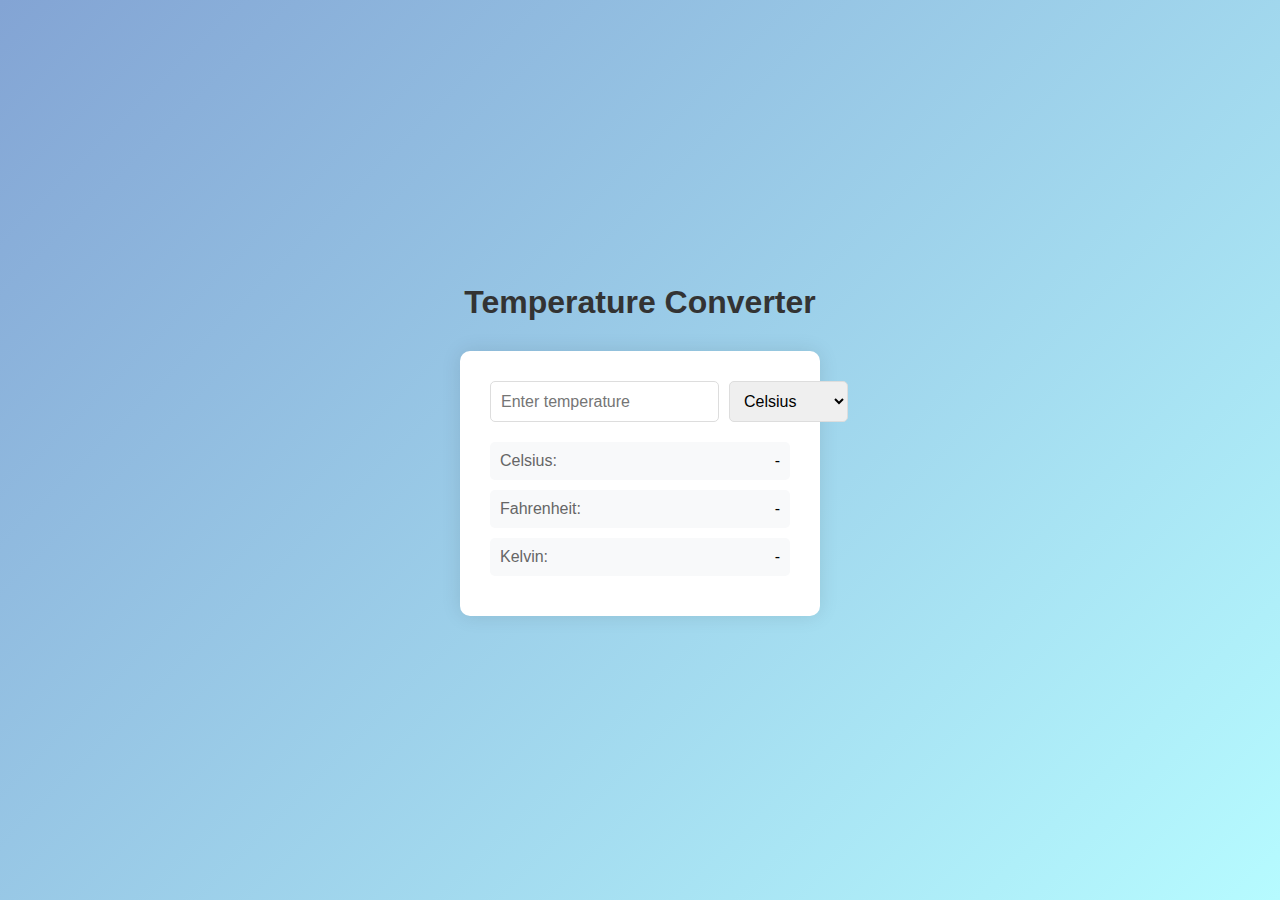
<file: Task_01/index.html>
<!DOCTYPE html>
<html lang="en">
<head>
    <meta charset="UTF-8">
    <meta name="viewport" content="width=device-width, initial-scale=1.0">
    <title>Temperature Converter</title>
    <link rel="stylesheet" href="styles.css">
</head>
<body>
    <div class="container">
        <h1>Temperature Converter</h1>
        <div class="converter-box">
            <div class="input-group">
                <input type="number" id="temperature" placeholder="Enter temperature" oninput="convertTemperature()">
                <select id="unit" onchange="convertTemperature()">
                    <option value="celsius">Celsius</option>
                    <option value="fahrenheit">Fahrenheit</option>
                    <option value="kelvin">Kelvin</option>
                </select>
            </div>
            <div class="results">
                <div class="result-item">
                    <span class="label">Celsius:</span>
                    <span id="celsius">-</span>
                </div>
                <div class="result-item">
                    <span class="label">Fahrenheit:</span>
                    <span id="fahrenheit">-</span>
                </div>
                <div class="result-item">
                    <span class="label">Kelvin:</span>
                    <span id="kelvin">-</span>
                </div>
            </div>
        </div>
    </div>
    <script src="script.js"></script>
</body>
</html>
</file>
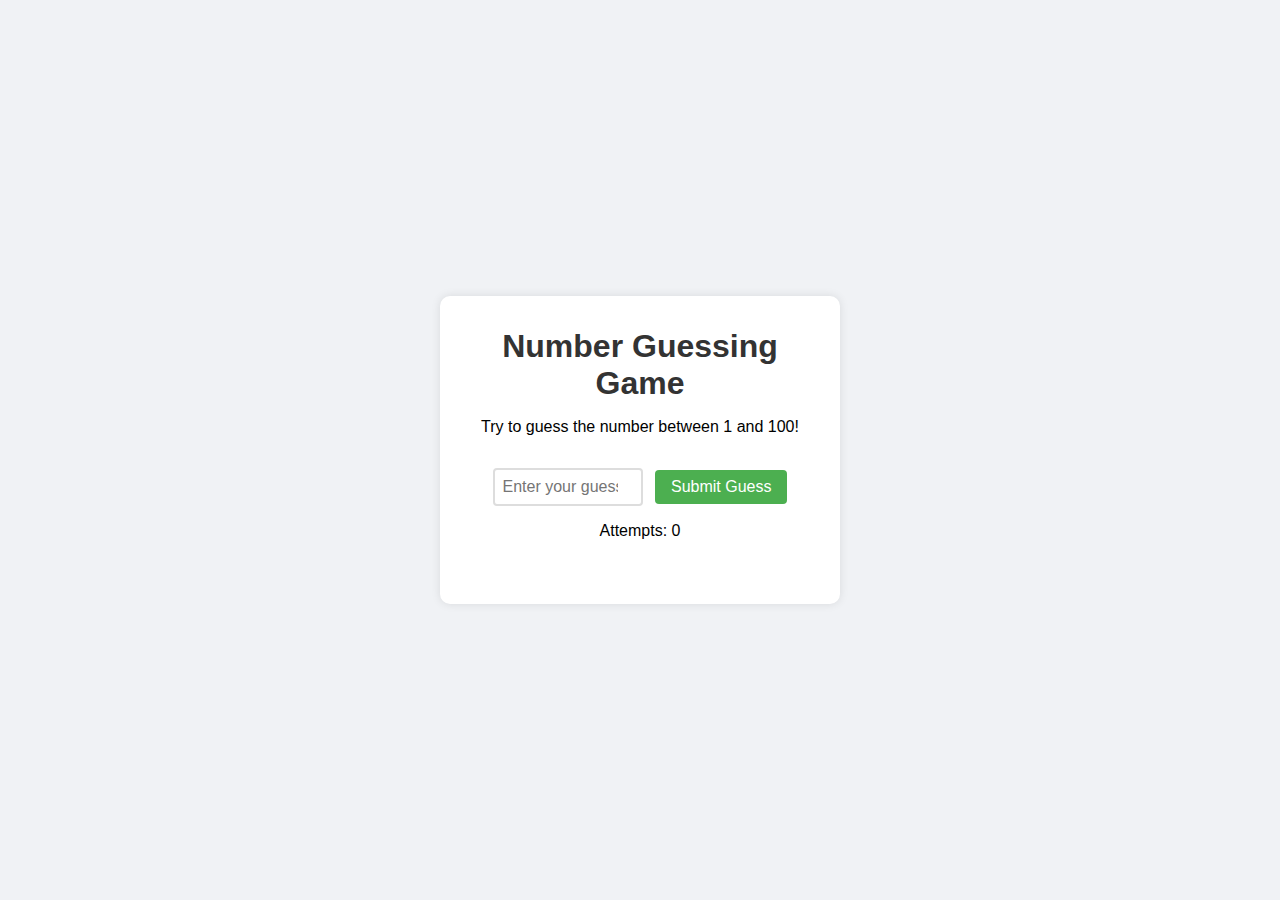
<file: Task_02/index.html>
<!DOCTYPE html>
<html lang="en">
<head>
    <meta charset="UTF-8">
    <meta name="viewport" content="width=device-width, initial-scale=1.0">
    <title>Number Guessing Game</title>
    <link rel="stylesheet" href="styles.css">
</head>
<body>
    <div class="container">
        <h1>Number Guessing Game</h1>
        <p>Try to guess the number between 1 and 100!</p>
        <div class="game-area">
            <input type="number" id="guess" placeholder="Enter your guess" min="1" max="100">
            <button id="submit">Submit Guess</button>
            <p id="message"></p>
            <p id="attempts">Attempts: 0</p>
        </div>
        <button id="newGame" class="hidden">New Game</button>
    </div>
    <script src="script.js"></script>
</body>
</html>
</file>
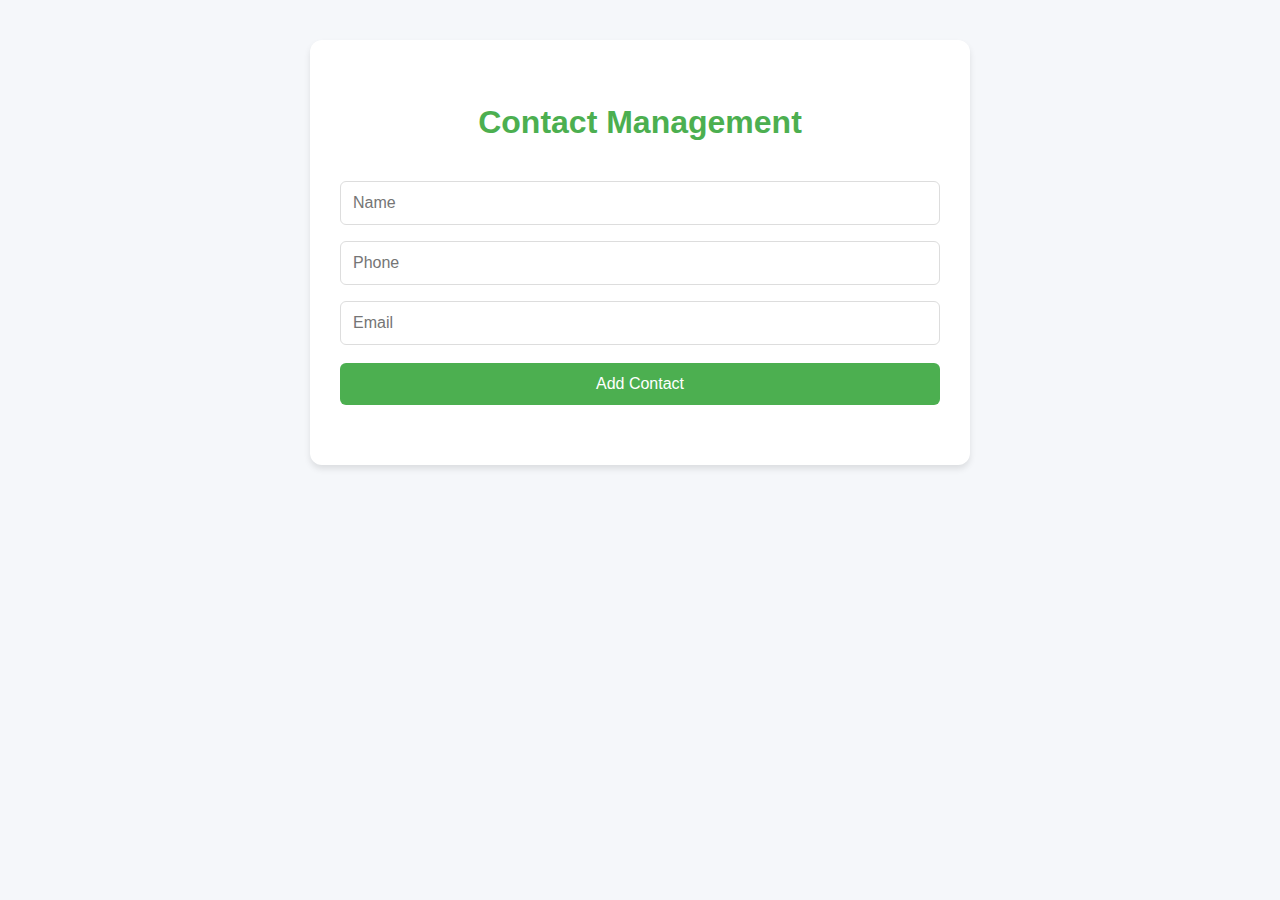
<file: Task_03/index.html>
<!DOCTYPE html>
<html lang="en">
<head>
    <meta charset="UTF-8">
    <meta name="viewport" content="width=device-width, initial-scale=1.0">
    <title>Contact Manager</title>
    <style>
        :root {
            --primary-color: #4CAF50;
            --secondary-color: #2196F3;
            --background-color: #f5f7fa;
            --text-color: #333;
        }
        
        body {
            font-family: 'Segoe UI', Arial, sans-serif;
            margin: 0;
            padding: 40px 20px;
            background-color: var(--background-color);
            color: var(--text-color);
            line-height: 1.6;
        }
        
        .container {
            max-width: 600px;
            margin: auto;
            background: white;
            padding: 30px;
            border-radius: 12px;
            box-shadow: 0 4px 6px rgba(0, 0, 0, 0.1);
        }
        
        h2 {
            color: var(--primary-color);
            margin-bottom: 25px;
            text-align: center;
            font-size: 2em;
        }
        
        input {
            width: 100%;
            padding: 12px;
            margin: 8px 0;
            border: 1px solid #ddd;
            border-radius: 6px;
            box-sizing: border-box;
            font-size: 16px;
            transition: border-color 0.3s ease;
        }
        
        input:focus {
            outline: none;
            border-color: var(--primary-color);
            box-shadow: 0 0 0 2px rgba(76, 175, 80, 0.2);
        }
        
        button {
            width: 100%;
            padding: 12px;
            margin: 10px 0;
            border: none;
            border-radius: 6px;
            background-color: var(--primary-color);
            color: white;
            font-size: 16px;
            cursor: pointer;
            transition: background-color 0.3s ease;
        }
        
        button:hover {
            background-color: #45a049;
        }
        
        .contact-list {
            list-style: none;
            padding: 0;
            margin-top: 20px;
        }
        
        .contact-item {
            background: #fff;
            margin: 10px 0;
            padding: 15px;
            border-radius: 8px;
            display: flex;
            justify-content: space-between;
            align-items: center;
            box-shadow: 0 2px 4px rgba(0, 0, 0, 0.05);
            border: 1px solid #eee;
        }
        
        .contact-item button {
            width: auto;
            padding: 8px 15px;
            margin: 0 5px;
        }
        
        .contact-item button:first-of-type {
            background-color: var(--secondary-color);
        }
        
        .contact-item button:last-of-type {
            background-color: #f44336;
        }
        
        .contact-info {
            flex: 1;
            margin-right: 15px;
        }
        
        .contact-actions {
            display: flex;
            gap: 8px;
        }
    </style>
</head>
<body>
    <div class="container">
        <h2>Contact Management</h2>
        <input type="text" id="name" placeholder="Name">
        <input type="text" id="phone" placeholder="Phone">
        <input type="email" id="email" placeholder="Email">
        <button onclick="addContact()">Add Contact</button>
        <ul id="contactList" class="contact-list"></ul>
    </div>
    
    <script>
        let contacts = JSON.parse(localStorage.getItem('contacts')) || [];
        
        function renderContacts() {
            const list = document.getElementById('contactList');
            list.innerHTML = '';
            contacts.forEach((contact, index) => {
                list.innerHTML += `<li class="contact-item">
                    <div class="contact-info">
                        ${contact.name} - ${contact.phone} - ${contact.email}
                    </div>
                    <div class="contact-actions">
                        <button onclick="openEditPopup(${index})">Edit</button>
                        <button onclick="deleteContact(${index})">Delete</button>
                    </div>
                </li>`;
            });
        }
        
        function addContact() {
            const name = document.getElementById('name').value;
            const phone = document.getElementById('phone').value;
            const email = document.getElementById('email').value;
            
            if (name && phone && email) {
                contacts.push({ name, phone, email });
                localStorage.setItem('contacts', JSON.stringify(contacts));
                renderContacts();
            }
        }
        
        function deleteContact(index) {
            contacts.splice(index, 1);
            localStorage.setItem('contacts', JSON.stringify(contacts));
            renderContacts();
        }
        
        function openEditPopup(index) {
            const popup = window.open("", "Edit Contact", "width=400,height=300");
            popup.document.write(`
                <html>
                <head>
                    <title>Edit Contact</title>
                </head>
                <body>
                    <h2>Edit Contact</h2>
                    <input type="text" id="editName" value="${contacts[index].name}"><br>
                    <input type="text" id="editPhone" value="${contacts[index].phone}"><br>
                    <input type="email" id="editEmail" value="${contacts[index].email}"><br>
                    <button onclick="window.opener.saveContact(${index}, document.getElementById('editName').value, document.getElementById('editPhone').value, document.getElementById('editEmail').value); window.close();">Save</button>
                </body>
                </html>
            `);
        }
        
        function saveContact(index, newName, newPhone, newEmail) {
            if (newName && newPhone && newEmail) {
                contacts[index] = { name: newName, phone: newPhone, email: newEmail };
                localStorage.setItem('contacts', JSON.stringify(contacts));
                renderContacts();
            }
        }
        
        renderContacts();
    </script>
</body>
</html>
</file>
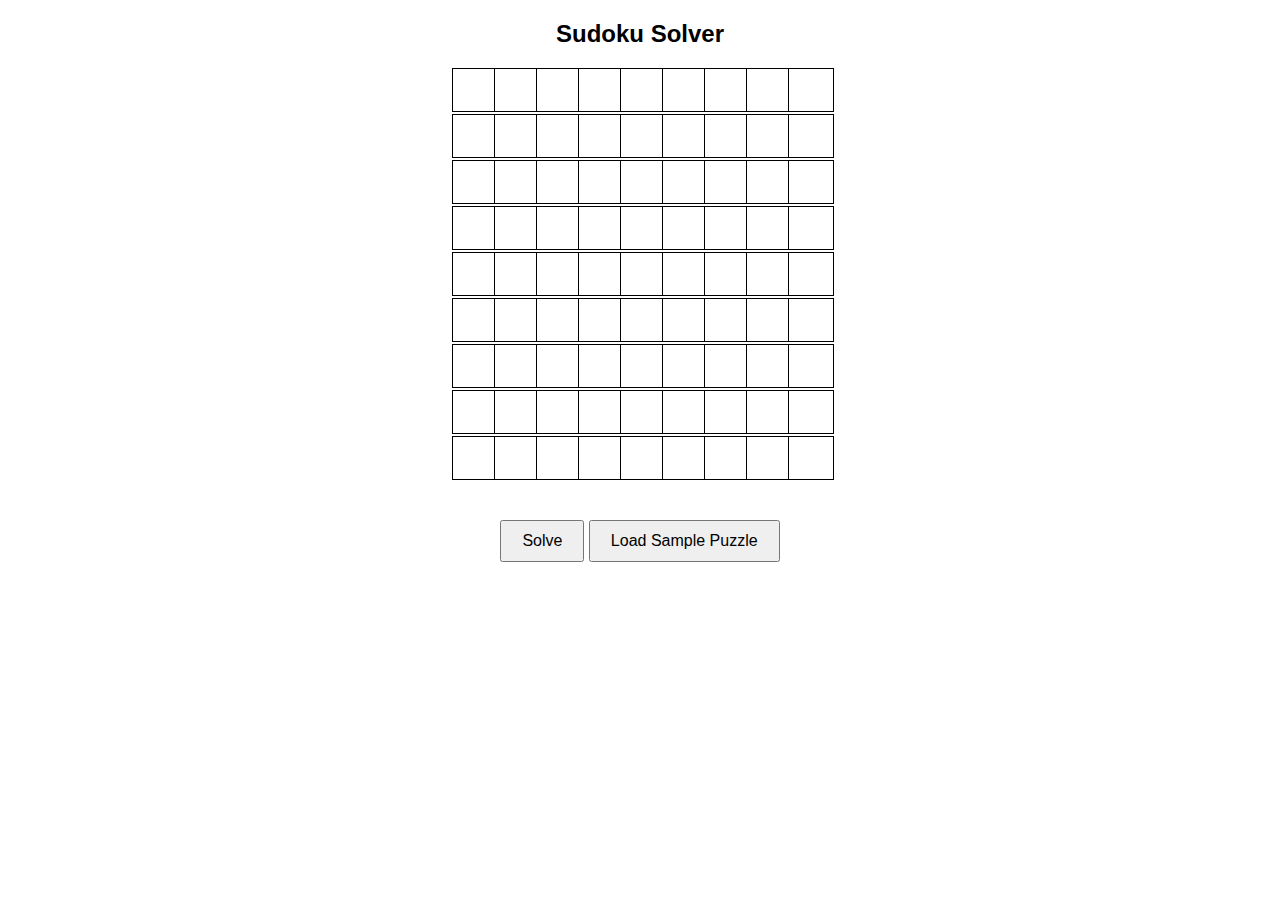
<file: Task_04/index.html>
<!DOCTYPE html>
<html lang="en">
<head>
    <meta charset="UTF-8">
    <meta name="viewport" content="width=device-width, initial-scale=1.0">
    <title>Sudoku Solver</title>
    <style>
        body { text-align: center; font-family: Arial, sans-serif; }
        .grid-container { display: grid; grid-template-columns: repeat(9, 40px); gap: 2px; justify-content: center; margin: 20px; }
        input { width: 40px; height: 40px; text-align: center; font-size: 20px; border: 1px solid #000; }
        .predefined { background-color: #d3d3d3; font-weight: bold; }
        .solved { background-color: #90ee90; }
        button { margin-top: 20px; padding: 10px 20px; font-size: 16px; cursor: pointer; }
    </style>
</head>
<body>
    <h2>Sudoku Solver</h2>
    <div class="grid-container" id="sudoku-grid"></div>
    <button onclick="solveSudoku()">Solve</button>
    <button onclick="loadSamplePuzzle()">Load Sample Puzzle</button>
    
    <script>
        const grid = document.getElementById('sudoku-grid');
        let board = Array(9).fill(null).map(() => Array(9).fill(0));

        function createGrid() {
            for (let row = 0; row < 9; row++) {
                for (let col = 0; col < 9; col++) {
                    let cell = document.createElement('input');
                    cell.type = 'text';
                    cell.maxLength = 1;
                    cell.dataset.row = row;
                    cell.dataset.col = col;
                    cell.oninput = (e) => handleInput(e, row, col);
                    grid.appendChild(cell);
                }
            }
        }

        function handleInput(e, row, col) {
            let value = e.target.value;
            if (/^[1-9]$/.test(value)) {
                board[row][col] = parseInt(value);
                e.target.classList.add('predefined');
            } else {
                board[row][col] = 0;
                e.target.classList.remove('predefined');
            }
        }

        function isValid(board, row, col, num) {
            for (let i = 0; i < 9; i++) {
                if (board[row][i] === num || board[i][col] === num) return false;
                let boxRow = 3 * Math.floor(row / 3) + Math.floor(i / 3);
                let boxCol = 3 * Math.floor(col / 3) + (i % 3);
                if (board[boxRow][boxCol] === num) return false;
            }
            return true;
        }

        function solve(board) {
            for (let row = 0; row < 9; row++) {
                for (let col = 0; col < 9; col++) {
                    if (board[row][col] === 0) {
                        for (let num = 1; num <= 9; num++) {
                            if (isValid(board, row, col, num)) {
                                board[row][col] = num;
                                if (solve(board)) return true;
                                board[row][col] = 0;
                            }
                        }
                        return false;
                    }
                }
            }
            return true;
        }

        function solveSudoku() {
            if (solve(board)) {
                let cells = document.querySelectorAll('.grid-container input');
                cells.forEach(cell => {
                    let row = cell.dataset.row, col = cell.dataset.col;
                    if (!cell.classList.contains('predefined')) {
                        cell.value = board[row][col];
                        cell.classList.add('solved');
                    }
                });
            } else {
                alert('No solution exists!');
            }
        }

        function loadSamplePuzzle() {
            let sampleBoard = [
                [5, 3, 0, 0, 7, 0, 0, 0, 0],
                [6, 0, 0, 1, 9, 5, 0, 0, 0],
                [0, 9, 8, 0, 0, 0, 0, 6, 0],
                [8, 0, 0, 0, 6, 0, 0, 0, 3],
                [4, 0, 0, 8, 0, 3, 0, 0, 1],
                [7, 0, 0, 0, 2, 0, 0, 0, 6],
                [0, 6, 0, 0, 0, 0, 2, 8, 0],
                [0, 0, 0, 4, 1, 9, 0, 0, 5],
                [0, 0, 0, 0, 8, 0, 0, 7, 9]
            ];
            let cells = document.querySelectorAll('.grid-container input');
            cells.forEach(cell => {
                let row = cell.dataset.row, col = cell.dataset.col;
                let value = sampleBoard[row][col];
                cell.value = value !== 0 ? value : '';
                if (value !== 0) cell.classList.add('predefined');
                board[row][col] = value;
            });
        }

        createGrid();
    </script>
</body>
</html>
</file>
<file: Task_01/styles.css>
* {
    margin: 0;
    padding: 0;
    box-sizing: border-box;
    font-family: Arial, sans-serif;
}

body {
    background: linear-gradient(135deg, #83a4d4, #b6fbff);
    min-height: 100vh;
    display: flex;
    justify-content: center;
    align-items: center;
}

.container {
    width: 90%;
    max-width: 400px;
    padding: 20px;
}

h1 {
    color: #333;
    text-align: center;
    margin-bottom: 30px;
}

.converter-box {
    background: white;
    padding: 30px;
    border-radius: 10px;
    box-shadow: 0 0 20px rgba(0, 0, 0, 0.1);
}

.input-group {
    display: flex;
    gap: 10px;
    margin-bottom: 20px;
}

input, select {
    padding: 10px;
    border: 1px solid #ddd;
    border-radius: 5px;
    font-size: 16px;
}

input {
    flex: 2;
}

select {
    flex: 1;
}

.results {
    margin-top: 20px;
}

.result-item {
    padding: 10px;
    margin: 10px 0;
    background: #f8f9fa;
    border-radius: 5px;
    display: flex;
    justify-content: space-between;
}

.label {
    color: #666;
}

@media (max-width: 480px) {
    .input-group {
        flex-direction: column;
    }
    
    input, select {
        width: 100%;
    }
}
</file>
<file: Task_02/styles.css>
* {
    margin: 0;
    padding: 0;
    box-sizing: border-box;
}

body {
    font-family: Arial, sans-serif;
    background-color: #f0f2f5;
    display: flex;
    justify-content: center;
    align-items: center;
    min-height: 100vh;
}

.container {
    background-color: white;
    padding: 2rem;
    border-radius: 10px;
    box-shadow: 0 0 10px rgba(0, 0, 0, 0.1);
    text-align: center;
    max-width: 400px;
    width: 90%;
}

h1 {
    color: #333;
    margin-bottom: 1rem;
}

.game-area {
    margin: 2rem 0;
}

input {
    padding: 0.5rem;
    font-size: 1rem;
    width: 150px;
    margin-right: 0.5rem;
    border: 2px solid #ddd;
    border-radius: 4px;
}

button {
    padding: 0.5rem 1rem;
    font-size: 1rem;
    background-color: #4CAF50;
    color: white;
    border: none;
    border-radius: 4px;
    cursor: pointer;
    transition: background-color 0.3s;
}

button:hover {
    background-color: #45a049;
}

#message {
    margin: 1rem 0;
    font-weight: bold;
}

.hidden {
    display: none;
}

#newGame {
    background-color: #2196F3;
}

#newGame:hover {
    background-color: #1976D2;
}
</file>
